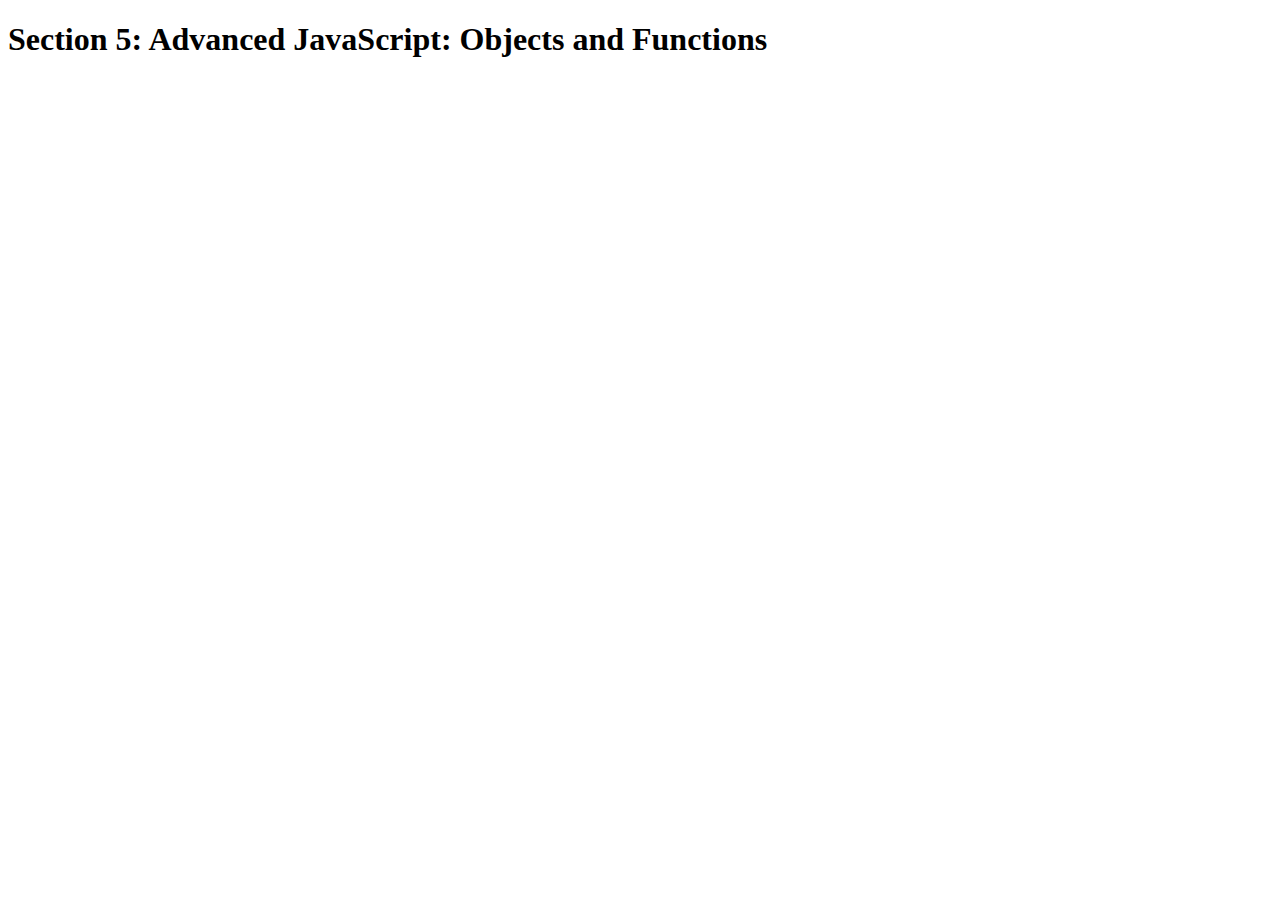
<file: advanced javascipt/index.html>
<!DOCTYPE html>
<html lang="en">
    <head>
        <meta charset="UTF-8">
        <title>Section 5: Advanced JavaScript: Objects and Functions</title>
    </head>

    <body>
        <h1>Section 5: Advanced JavaScript: Objects and Functions</h1>
        <script src="script.js"></script>
    </body>
</html>
</file>
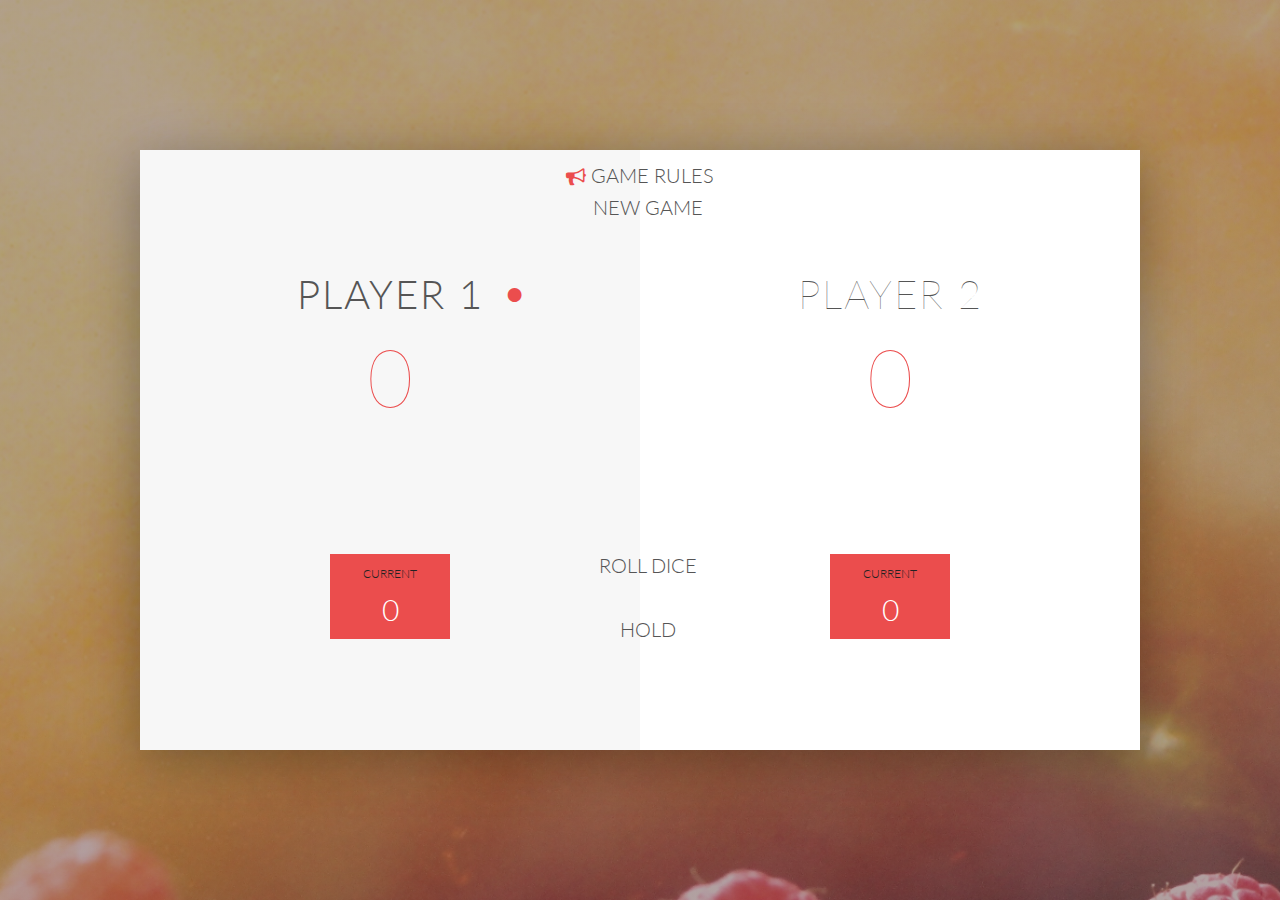
<file: DOM Manipulation/index.html>
<!DOCTYPE html>
<html lang="en">
    <head>
        <meta charset="UTF-8">
        <link href="https://fonts.googleapis.com/css?family=Lato:100,300,600" rel="stylesheet" type="text/css">
        <link href="http://code.ionicframework.com/ionicons/2.0.1/css/ionicons.min.css" rel="stylesheet" type="text/css">
        <link rel="stylesheet" href="https://cdnjs.cloudflare.com/ajax/libs/font-awesome/4.7.0/css/font-awesome.min.css">
        <link type="text/css" rel="stylesheet" href="style.css">
        
        <title>Pig Game</title>
    </head>

    <body>
        <div class="wrapper clearfix">
            <div class="player-0-panel active">
                <div class="player-name" id="name-0">Player 1</div>
                <div class="player-score" id="score-0">43</div>
                <div class="player-current-box">
                    <div class="player-current-label">Current</div>
                    <div class="player-current-score" id="current-0">11</div>
                </div>
            </div>
            
            <div class="player-1-panel">
                <div class="player-name" id="name-1">Player 2</div>
                <div class="player-score" id="score-1">72</div>
                <div class="player-current-box">
                    <div class="player-current-label">Current</div>
                    <div class="player-current-score" id="current-1">0</div>
                </div>
            </div>
            <a href="./rules.html">
                <button class="btn-rules"><i class="fa fa-bullhorn" aria-hidden="true"></i>Game RULES</button>
            </a>
            <button class="btn-new"><i class="ion-ios-plus-outline"></i>New game</button>
            <button class="btn-roll"><i class="ion-ios-loop"></i>Roll dice</button>
            <button class="btn-hold"><i class="ion-ios-download-outline"></i>Hold</button>
            
            <img src="dice-5.png" alt="Dice" class="dice">
        </div>
        
        <script src="app.js"></script>
    </body>
</html>
</file>
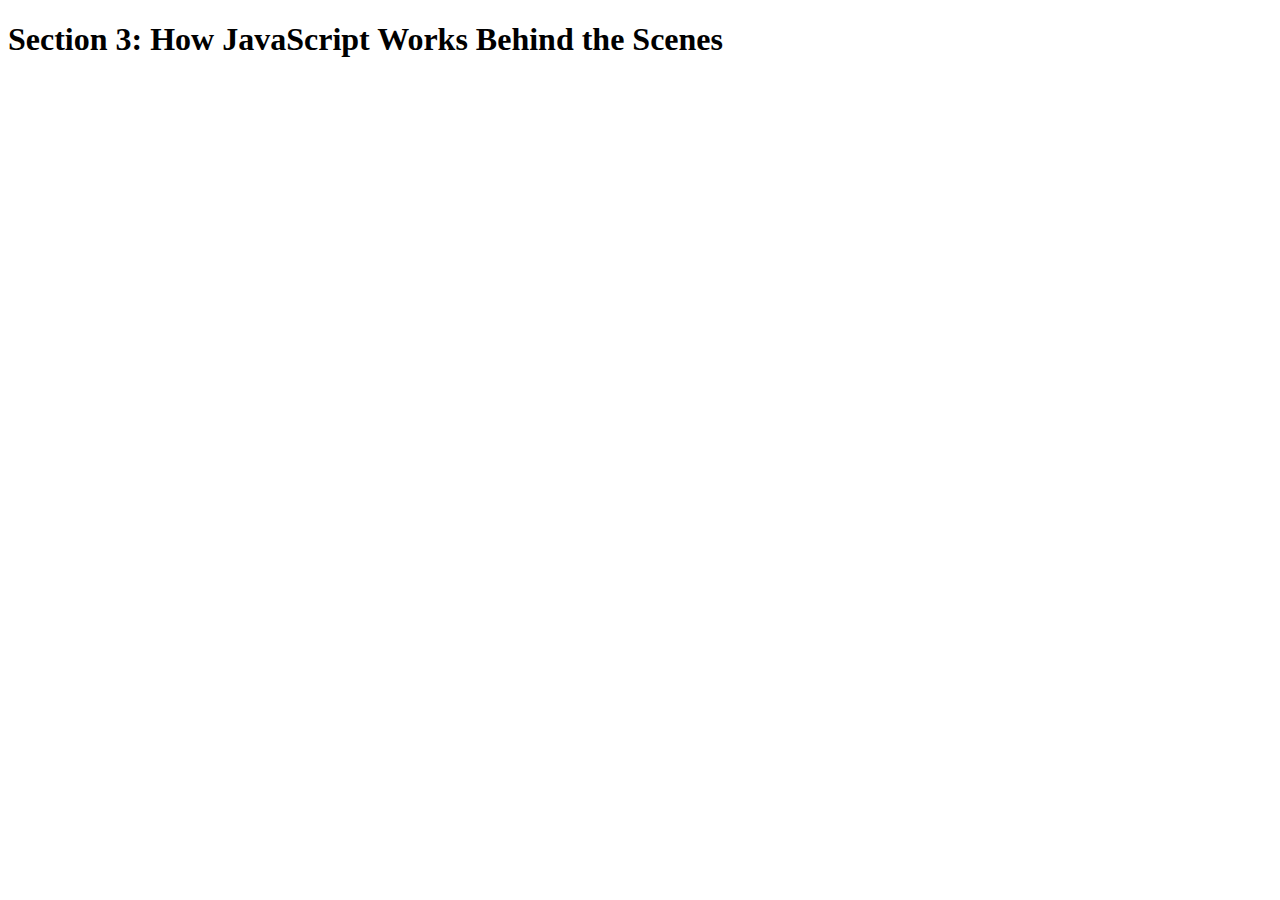
<file: how js works/index.html>
<!DOCTYPE html>
<html lang="en">
    <head>
        <meta charset="UTF-8">
        <title>Section 3: How JavaScript Works Behind the Scenes</title>
    </head>

    <body>
        <h1>Section 3: How JavaScript Works Behind the Scenes</h1>
        <script src="script.js"></script>
    </body>
</html>
</file>
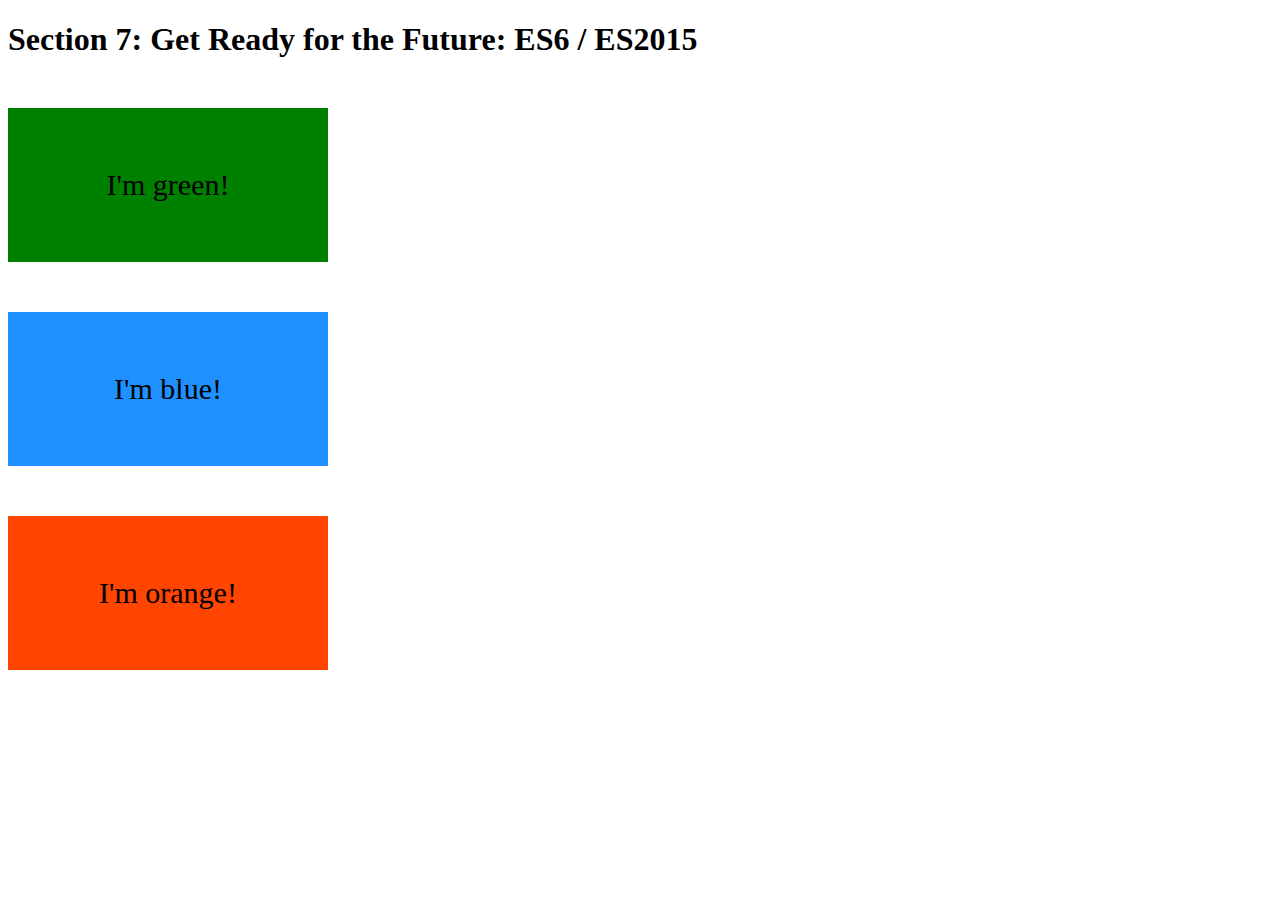
<file: Intro to ES6/index.html>
<!DOCTYPE html>
<html lang="en">
    <head>
        <meta charset="UTF-8">
        <title>Section 7: Get Ready for the Future: ES6 / ES2015</title>
        
        <style>
            .box {
                width: 200px;
                padding: 60px;
                text-align: center;
                font-size: 30px;
                margin-top: 50px;
            }
            
            .green { background-color: green; }
            .blue { background-color: dodgerblue; }
            .orange { background-color: orangered; }
            
        </style>
        
    </head>

    <body>
        <h1>Section 7: Get Ready for the Future: ES6 / ES2015</h1>
        
        <div class="box green">I'm green!</div>
        <div class="box blue">I'm blue!</div>
        <div class="box orange">I'm orange!</div>
        
        <script src="script.js"></script>
    </body>
</html>
</file>
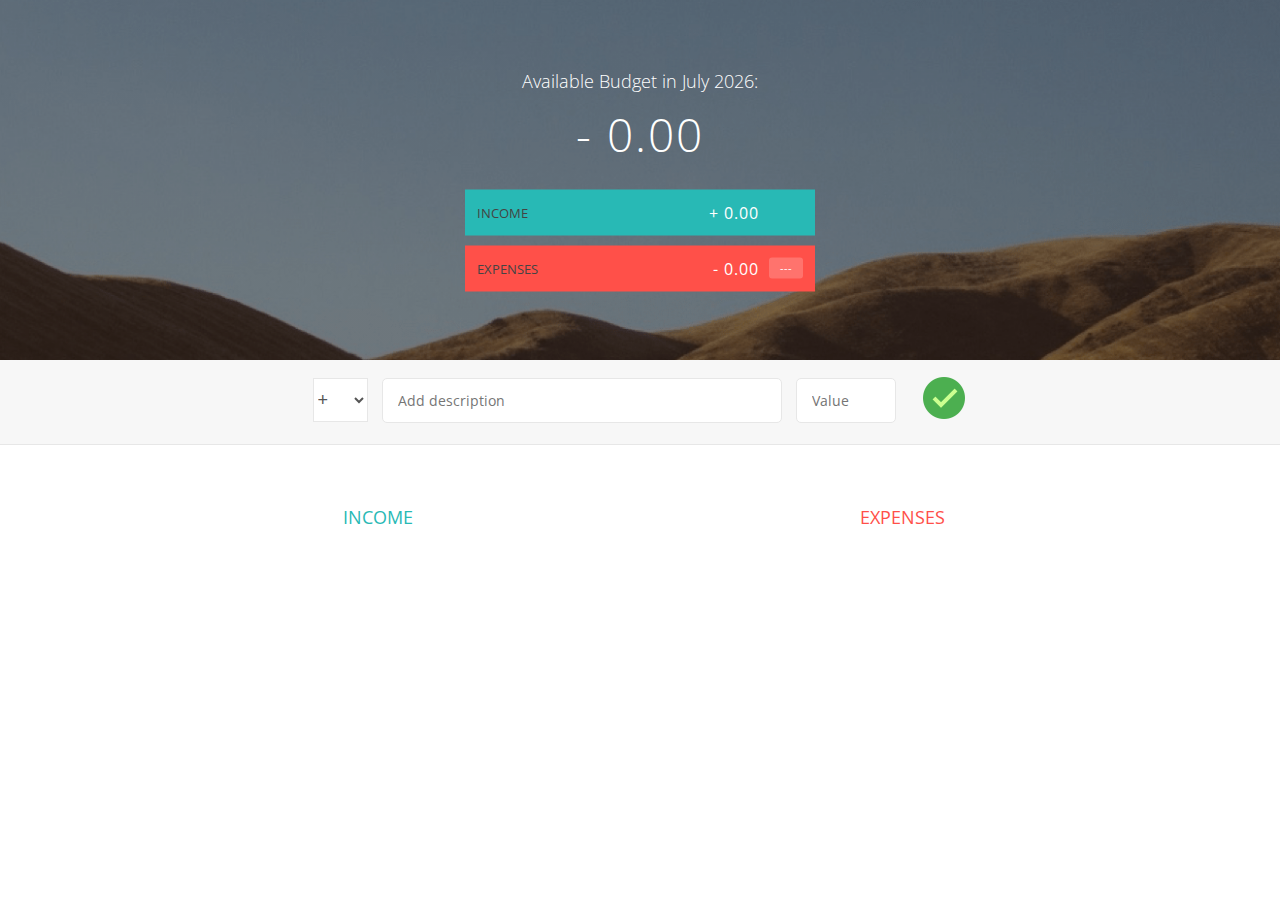
<file: The Budget app project by suryansh/index.html>
<!DOCTYPE html>
<html lang="en">
    <head>
        <meta charset="UTF-8">
        <link href="https://fonts.googleapis.com/css?family=Open+Sans:100,300,400,600" rel="stylesheet" type="text/css">
        <link href="http://code.ionicframework.com/ionicons/2.0.1/css/ionicons.min.css" rel="stylesheet" type="text/css">
        <link type="text/css" rel="stylesheet" href="style.css">
        <title>Budgety</title>
    </head>
    <body>
        
        <div class="top">
            <div class="budget">
                <div class="budget__title">
                    Available Budget in <span class="budget__title--month">%Month%</span>:
                </div>
                
                <div class="budget__value">+ 2,345.64</div>
                
                <div class="budget__income clearfix">
                    <div class="budget__income--text">Income</div>
                    <div class="right">
                        <div class="budget__income--value">+ 4,300.00</div>
                        <div class="budget__income--percentage">&nbsp;</div>
                    </div>
                </div>
                
                <div class="budget__expenses clearfix">
                    <div class="budget__expenses--text">Expenses</div>
                    <div class="right clearfix">
                        <div class="budget__expenses--value">- 1,954.36</div>
                        <div class="budget__expenses--percentage">45%</div>
                    </div>
                </div>
            </div>
        </div>
        
        
        
        <div class="bottom">
            <div class="add">
                <div class="add__container">
                    <select class="add__type">
                        <option value="inc" selected>+</option>
                        <option value="exp">-</option>
                    </select>
                    <input type="text" class="add__description" placeholder="Add description">
                    <input type="number" class="add__value" placeholder="Value">
                    <button class="add__btn"> <img src="./3.png" alt=""> </button>
                    <!-- <i class="ion-ios-checkmark-outline"></i> -->
                </div>
            </div>
            
            <div class="container clearfix">
                <div class="income">
                    <h2 class="icome__title">Income</h2>
                    
                    <div class="income__list"></div>
                </div>
                
                
                
                <div class="expenses">
                    <h2 class="expenses__title">Expenses</h2>
                    
                    <div class="expenses__list"> </div>
                </div>
            </div>
            
            
        </div>
        
        <script src="./app.js"></script>
    </body>
</html>
</file>
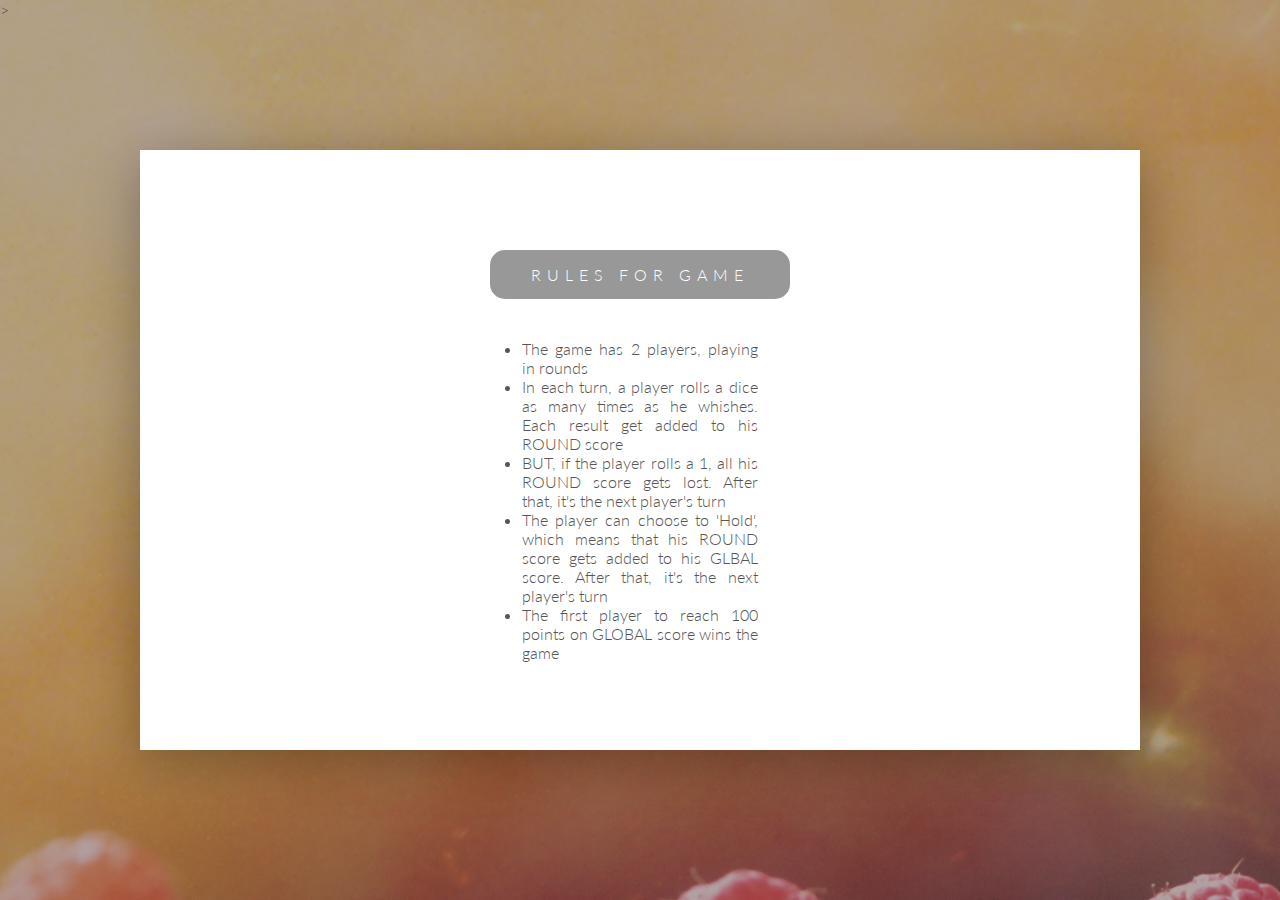
<file: DOM Manipulation/rules.html>
<!DOCTYPE html>
<html lang="en">

<head>
    <meta charset="UTF-8">
    <link href="https://fonts.googleapis.com/css?family=Lato:100,300,600" rel="stylesheet" type="text/css">
    <link href="http://code.ionicframework.com/ionicons/2.0.1/css/ionicons.min.css" rel="stylesheet" type="text/css">
    <link type="text/css" rel="stylesheet" href="style.css">

    <title>Pig Game</title>
</head>

<body>
    <div class="wrapper clearfix">
        <div class="rules">
            <div class="head">
                Rules For GAME
            </div>
            <div class="list-rules">
                <ul>
                    <li>The game has 2 players, playing in rounds</li>
                    <li>In each turn, a player rolls a dice as many times as he whishes. Each result get added to his ROUND
                        score</li>
                    <li>BUT, if the player rolls a 1, all his ROUND score gets lost. After that, it's the next player's turn</li>
                    <li>The player can choose to 'Hold', which means that his ROUND score gets added to his GLBAL score. After
                        that, it's the next player's turn</li>
                    <li>The first player to reach 100 points on GLOBAL score wins the game</li>
                </ul>
            </div>
        </div>
    </div>
</body>

</html>>
</file>
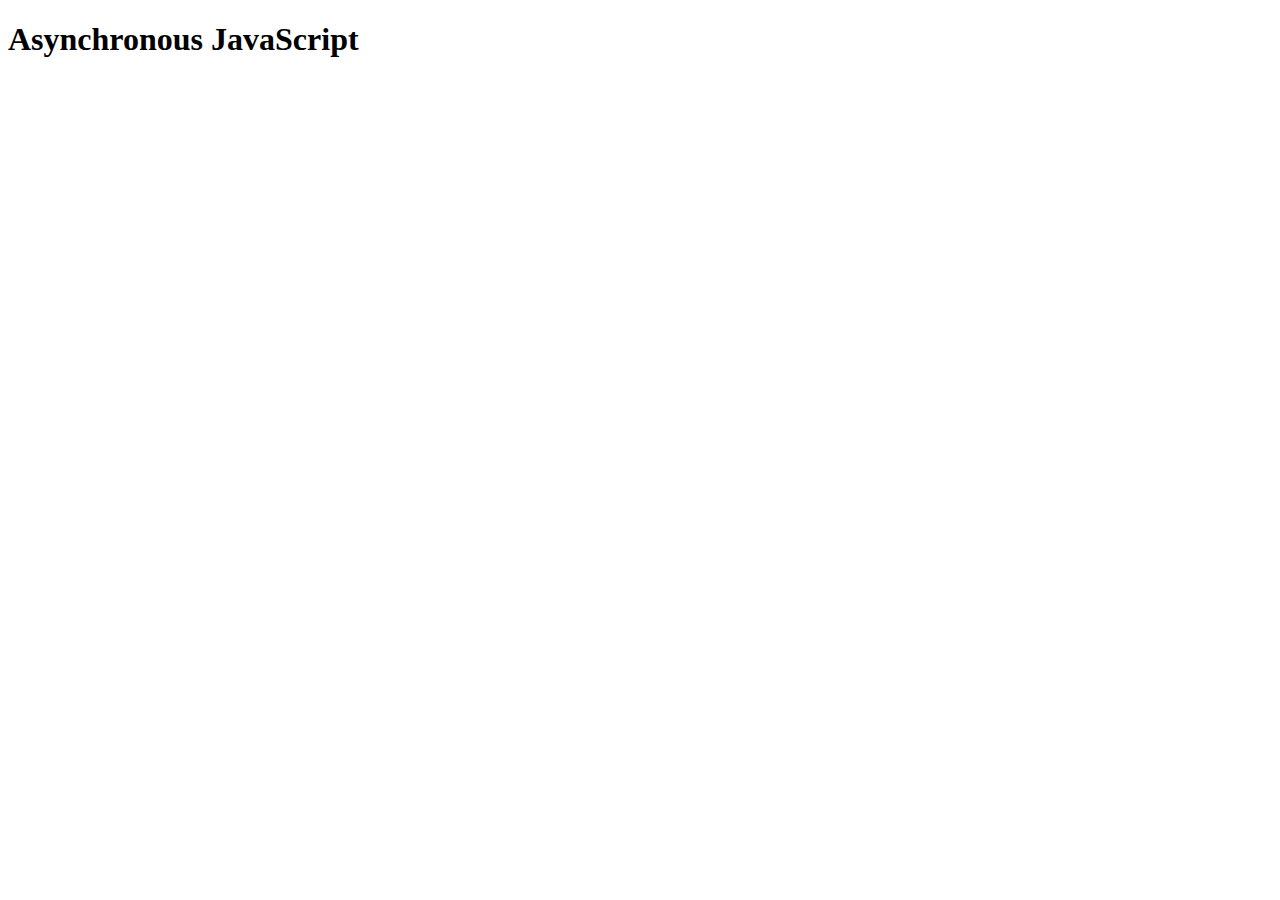
<file: promises and AJAX/asynchronous.html>
<!DOCTYPE html>
<html lang="en">

<head>
    <meta charset="UTF-8">
    <meta name="viewport" content="width=device-width, initial-scale=1.0">
    <meta http-equiv="X-UA-Compatible" content="ie=edge">
    <title>Asynchronous JavaScript</title>
</head>

<body>
    <h1>Asynchronous JavaScript</h1>
    <script>
        // const second = ()=>{
        //     setTimeout(()=>{
        //         console.log('Async Hey there');
        //     },2000);
        // }
        // const first = ()=>{
        //     console.log('Hey There');
        //     second();
        //     console.log('The End');
        // }
        // first();

        //////////////////////////////////////////////////////
        // Asysnchronus Javascript with callbacks

        // function getRecipe() {
        //     setTimeout(() => {
        //         const recipeID = [523, 883, 432, 974];
        //         console.log(recipeID);

        //         setTimeout((id) => {
        //             const recipe = {
        //                 title: 'Fresh tomato pasta',
        //                 publisher: 'Jonas'
        //             };
        //             console.log(`${id} : ${recipe.title}`);

        //             setTimeout(() => {
        //                 const recipe2 = {
        //                     title: 'Italian Pizza',
        //                     publisher: 'Jonas'
        //                 };
        //                 console.log(recipe2.publisher);
        //             }, 1500);
        //         }, 1500, recipeID[2]);

        //     }, 1500);
        // }
        // getRecipe();

        //////////////////////////////////////////////////////
        // Promises

            
        
    </script>
</body>

</html>
</file>
<file: DOM Manipulation/style.css>
/**********************************************
*** GENERAL
**********************************************/

.final-score {
    position: absolute;
    left: 50%;
    transform: translateX(-50%);
    top: 520px;
    color: #555;
    font-size: 18px;
    font-family: 'Lato';
    text-align: center;
    padding: 10px;
    width: 160px;
    text-transform: uppercase;
}

.final-score:focus { outline: none; }

#dice-1 { top: 120px; }
#dice-2 { top: 250px; }


* {
    margin: 0;
    padding: 0;
    box-sizing: border-box;
    
}

.clearfix::after {
    content: "";
    display: table;
    clear: both;
}

body {
    background-image: linear-gradient(rgba(62, 20, 20, 0.4), rgba(62, 20, 20, 0.4)), url(back.jpg);
    background-size: cover;
    background-position: center;
    font-family: Lato;
    font-weight: 300;
    position: relative;
    height: 100vh;
    color: #555;
}

.wrapper {
    width: 1000px;
    position: absolute;
    top: 50%;
    left: 50%;
    transform: translate(-50%, -50%);
    background-color: #fff;
    box-shadow: 0px 10px 50px rgba(0, 0, 0, 0.3);
    overflow: hidden;
}

.player-0-panel,
.player-1-panel {
    width: 50%;
    float: left;
    height: 600px;
    padding: 100px;
}



/**********************************************
*** PLAYERS
**********************************************/

.player-name {
    font-size: 40px;
    text-align: center;
    text-transform: uppercase;
    letter-spacing: 2px;
    font-weight: 100;
    margin-top: 20px;
    margin-bottom: 10px;
    position: relative;
}

.player-score {
    text-align: center;
    font-size: 80px;
    font-weight: 100;
    color: #EB4D4D;
    margin-bottom: 130px;
}

.active { background-color: #f7f7f7; }
.active .player-name { font-weight: 300; }

.active .player-name::after {
    content: "\2022"; 
    font-size: 47px;
    position: absolute;
    color: #EB4D4D;
    top: -7px;
    right: 10px;
    
}

.player-current-box {
    background-color: #EB4D4D;
    color: #fff;
    width: 40%;
    margin: 0 auto;
    padding: 12px;
    text-align: center;
}

.player-current-label {
    text-transform: uppercase;
    margin-bottom: 10px;
    font-size: 12px;
    color: #222;
}

.player-current-score {
    font-size: 30px;
}

button {
    position: absolute;
    width: 200px;
    left: 50%;
    transform: translateX(-50%);
    color: #555;
    background: none;
    border: none;
    font-family: Lato;
    font-size: 20px;
    text-transform: uppercase;
    cursor: pointer;
    font-weight: 300;
    transition: background-color 0.3s, color 0.3s;
}

button:hover { font-weight: 600; }
button:hover i { margin-right: 20px; }

button:focus {
    outline: none;
}

i {
    color: #EB4D4D;
    display: inline-block;
    margin-right: 15px;
    font-size: 32px;
    line-height: 1;
    vertical-align: text-top;
    margin-top: -4px;
    transition: margin 0.3s;
}

.btn-new { top: 45px;}
.btn-roll { top: 403px;}
.btn-hold { top: 467px;}

.dice {
    position: absolute;
    left: 50%;
    top: 178px;
    transform: translateX(-50%);
    height: 100px;
    box-shadow: 0px 10px 60px rgba(0, 0, 0, 0.10);
}

.winner { background-color: #f7f7f7; }
.winner .player-name { font-weight: 300; color: #EB4D4D; }

.rules{
    width: 50%;
    height: 600px;
    padding: 100px;
    margin: 0 auto;
    text-align: center;
}
.head{
    padding: 15px;
    letter-spacing: 6px;
    text-transform: uppercase;
    background-color: #989898;
    color: #fff;
    border-radius: 15px;
    transition: all 1s ease-out 0s;
}
.head:hover{
    background-color: #6d6a6a;
}
.list-rules{
    text-align: justify;
    margin: 32px 24px;
    padding: 8px 8px;
}
.btn-rules{
    line-height: 50px;
}
.fa-bullhorn{
    margin: 4px 5px 9px 0px;
}
</file>
<file: The Budget app project by suryansh/style.css>
/**********************************************
*** GENERAL
**********************************************/

* {
    margin: 0;
    padding: 0;
    box-sizing: border-box;
}

.clearfix::after {
    content: "";
    display: table;
    clear: both;
}

body {
    color: #555;
    font-family: Open Sans;
    font-size: 16px;
    position: relative;
    height: 100vh;
    font-weight: 400;
}

.right { float: right; }
.red { color: #FF5049 !important; }
.red-focus:focus { border: 1px solid #FF5049 !important; }

/**********************************************
*** TOP PART
**********************************************/

.top {
    height: 40vh;
    background-image: linear-gradient(rgba(0, 0, 0, 0.35), rgba(0, 0, 0, 0.35)), url(back.png);
    background-size: cover;
    background-position: center;
    position: relative;
}

.budget {
    position: absolute;
    width: 350px;
    top: 50%;
    left: 50%;
    transform: translate(-50%, -50%);
    color: #fff;
}

.budget__title {
    font-size: 18px;
    text-align: center;
    margin-bottom: 10px;
    font-weight: 300;
}

.budget__value {
    font-weight: 300;
    font-size: 46px;
    text-align: center;
    margin-bottom: 25px;
    letter-spacing: 2px;
}

.budget__income,
.budget__expenses {
    padding: 12px;
    text-transform: uppercase;
}

.budget__income {
    margin-bottom: 10px;
    background-color: #28B9B5;
}

.budget__expenses {
    background-color: #FF5049;
}

.budget__income--text,
.budget__expenses--text {
    float: left;
    font-size: 13px;
    color: #444;
    margin-top: 2px;
}

.budget__income--value,
.budget__expenses--value {
    letter-spacing: 1px;
    float: left;
}

.budget__income--percentage,
.budget__expenses--percentage {
    float: left;
    width: 34px;
    font-size: 11px;
    padding: 3px 0;
    margin-left: 10px;
}

.budget__expenses--percentage {
    background-color: rgba(255, 255, 255, 0.2);
    text-align: center;
    border-radius: 3px;
}


/**********************************************
*** BOTTOM PART
**********************************************/

/***** FORM *****/
.add {
    padding: 14px;
    border-bottom: 1px solid #e7e7e7;
    background-color: #f7f7f7;
}

.add__container {
    margin: 0 auto;
    text-align: center;
}

.add__type {
    width: 55px;
    border: 1px solid #e7e7e7;
    height: 44px;
    font-size: 18px;
    color: inherit;
    background-color: #fff;
    margin-right: 10px;
    font-weight: 300;
    transition: border 0.3s;
}

.add__description,
.add__value {
    border: 1px solid #e7e7e7;
    background-color: #fff;
    color: inherit;
    font-family: inherit;
    font-size: 14px;
    padding: 12px 15px;
    margin-right: 10px;
    border-radius: 5px;
    transition: border 0.3s;
}

.add__description { width: 400px;}
.add__value { width: 100px;}

.add__btn {
    font-size: 35px;
    background: none;
    border: none;
    color: #28B9B5;
    cursor: pointer;
    display: inline-block;
    vertical-align: middle;
    line-height: 1.1;
    margin-left: 10px;
}

.add__btn:active { transform: translateY(2px); }

.add__type:focus,
.add__description:focus,
.add__value:focus {
    outline: none;
    border: 1px solid #28B9B5;
}

.add__btn:focus { outline: none; }

/***** LISTS *****/
.container {
    width: 1000px;
    margin: 60px auto;
}

.income {
    float: left;
    width: 475px;
    margin-right: 50px;
}

.expenses {
    float: left;
    width: 475px;
}

h2 {
    text-transform: uppercase;
    font-size: 18px;
    font-weight: 400;
    margin-bottom: 15px;
}

.icome__title { color: #28B9B5; text-align: center; }
.expenses__title { color: #FF5049; text-align: center;}

.item {
    padding: 13px;
    border-bottom: 1px solid #e7e7e7;
}

.item:first-child { border-top: 1px solid #e7e7e7; }
.item:nth-child(even) { background-color: #f7f7f7; }

.item__description {
    float: left;
}

.item__value {
    float: left;
    transition: transform 0.3s;
}

.item__percentage {
    float: left;
    margin-left: 20px;
    transition: transform 0.3s;
    font-size: 11px;
    background-color: #FFDAD9;
    padding: 3px;
    border-radius: 3px;
    width: 32px;
    text-align: center;
}

.income .item__value,
.income .item__delete--btn {
    color: #28B9B5;
}

.expenses .item__value,
.expenses .item__percentage,
.expenses .item__delete--btn {
    color: #FF5049;
}


.item__delete {
    float: left;
}

.item__delete--btn {
    font-size: 22px;
    background: none;
    border: none;
    cursor: pointer;
    display: inline-block;
    vertical-align: middle;
    line-height: 1;
    display: none;
}

.item__delete--btn:focus { outline: none; }
.item__delete--btn:active { transform: translateY(2px); }

.item:hover .item__delete--btn { display: block; }
.item:hover .item__value { transform: translateX(-20px); }
.item:hover .item__percentage { transform: translateX(-20px); }


.unpaid {
    background-color: #FFDAD9 !important;
    cursor: pointer;
    color: #FF5049;

}

.unpaid .item__percentage { box-shadow: 0 2px 6px 0 rgba(0, 0, 0, 0.1); }
.unpaid:hover .item__description { font-weight: 900; }
</file>
